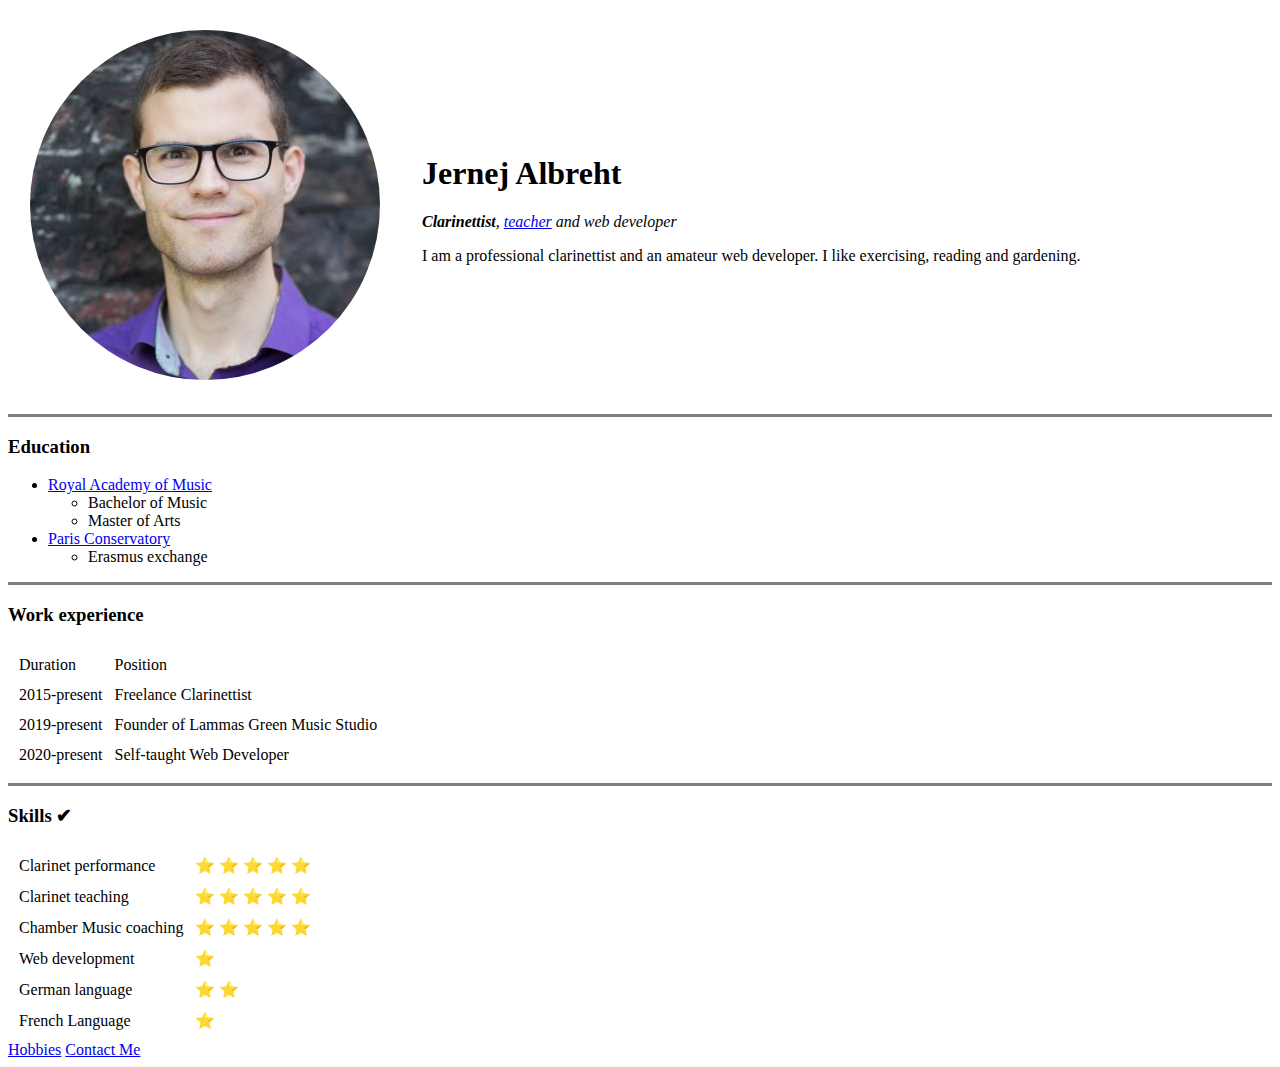
<file: index.html>
<!DOCTYPE html>
<html lang="" dir="ltr">

<head>
  <meta charset="utf-8">
  <title>Jernej's Personal Site</title>
</head>

<body>
  <table cellpadding="20">
    <tr>
      <td><img src="images/jernejprofilephotocircle.png" alt="Jernej's profile picture"></td>
      <td><h1>Jernej Albreht</h1>
      <p><em><strong>Clarinettist</strong>, <a href="https://lammasgreenmusicstudio.co.uk/">teacher</a> and web developer</em></p>
      <p>I am a professional clarinettist and an amateur web developer. I like exercising, reading and gardening.</p></td>
    </tr>
  </table>
  <hr size=3 noshade>
  <h3>Education</h3>
  <ul>
    <li><a href="https://www.ram.ac.uk/">Royal Academy of Music</a></li>
      <ul>
        <li>Bachelor of Music</li>
        <li>Master of Arts</li>
      </ul>
    <li><a href="http://www.conservatoiredeparis.fr/accueil/">Paris Conservatory</a></li>
      <ul>
        <li>Erasmus exchange</li>
      </ul>
  </ul>
  <hr size=3 noshade>
  <h3>Work experience</h3>
  <table cellspacing="10">
    <thead>
      <tr>
        <td>Duration</td>
        <td>Position</td>
      </tr>
    </thead>
    <tbody>
    <tr>
      <td>2015-present</td>
      <td>Freelance Clarinettist</td>
    </tr>
    <tr>
      <td>2019-present</td>
      <td>Founder of Lammas Green Music Studio</td>
    </tr>
    <tr>
      <td>2020-present</td>
      <td>Self-taught Web Developer</td>
    </tr>
    </tbody>
  </table>
  <hr size=3 noshade>
  <h3>Skills ✔</h3>
  <table cellspacing="10">
        <tr>
          <td>Clarinet performance</td>
          <td>&#11088; &#11088; &#11088; &#11088; &#11088;</td>
        </tr>
        <tr>
          <td>Clarinet teaching</td>
          <td>&#11088; &#11088; &#11088; &#11088; &#11088;</td>
        </tr>
        <tr>
          <td>Chamber Music coaching</td>
          <td>&#11088; &#11088; &#11088; &#11088; &#11088;</td>
        </tr>
        <tr>
          <td>Web development</td>
          <td>&#11088;</td>
        </tr>
        <tr>
          <td>German language</td>
          <td>&#11088; &#11088;</td>
        </tr>
        <tr>
          <td>French Language</td>
          <td>&#11088;</td>
        </tr>
</table>
<a href="hobbies.html">Hobbies</a>
<a href="contact-me.html">Contact Me</a>
</body>

</html>
</file>
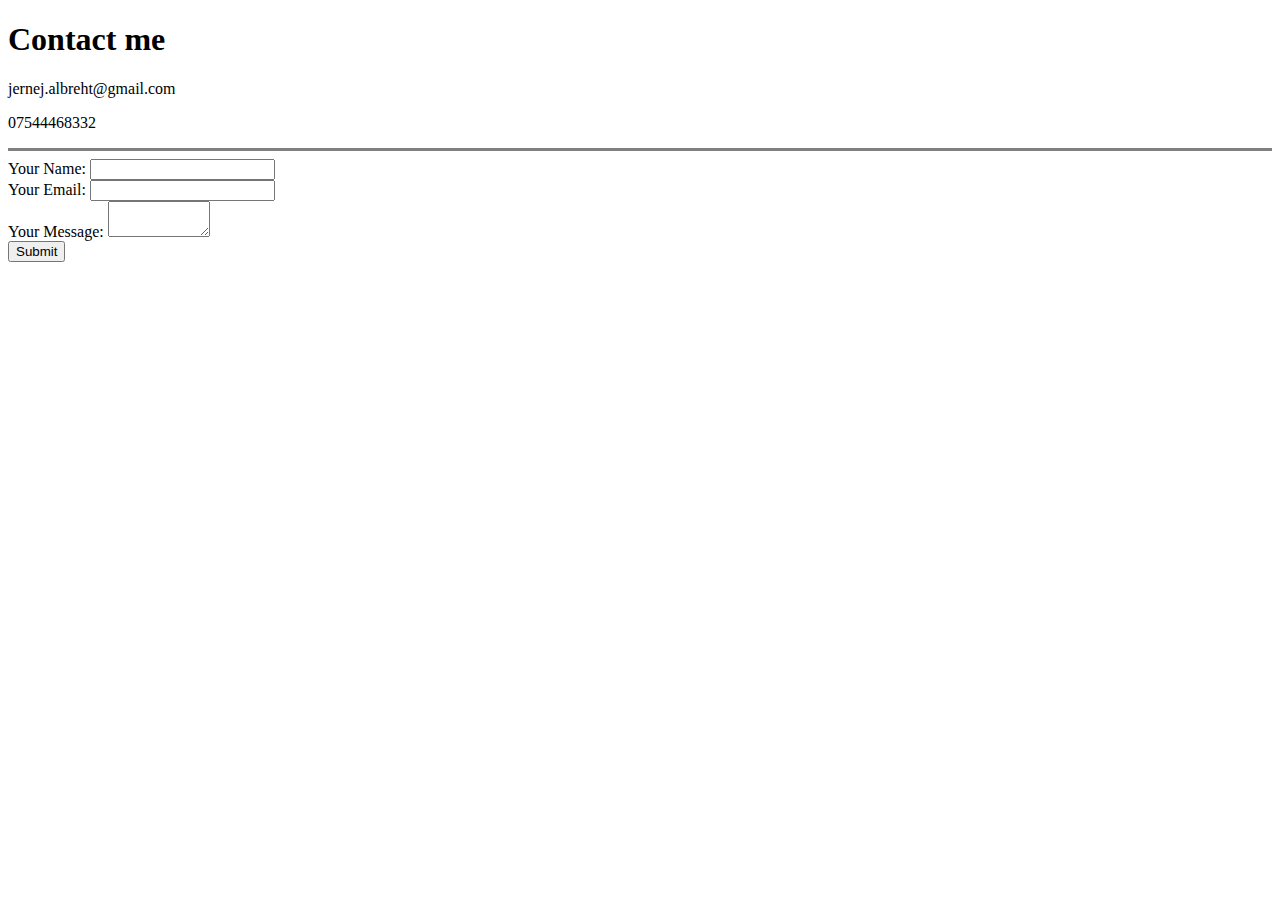
<file: contact-me.html>
<!DOCTYPE html>
<html lang="en" dir="ltr">
  <head>
    <meta charset="utf-8">
    <title>Contact me</title>
  </head>
  <body>
    <h1>Contact me</h1>
    <p>jernej.albreht@gmail.com</p>
    <p>07544468332</p>
    <hr size="3" noshade>
    <form action="mailto:jernej.albreht@gmail.com" method="post" enctype="text/plain">
      <label>Your Name:</label>
      <input type="text" name="yourName"><br>
      <label>Your Email:</label>
      <input type="email" name="yourEmail"><br>
      <label>Your Message:</label>
      <textarea name="yourMessage" rows="2" cols="10"></textarea><br>
      <input type="submit">
    </form>
  </body>
</html>
</file>
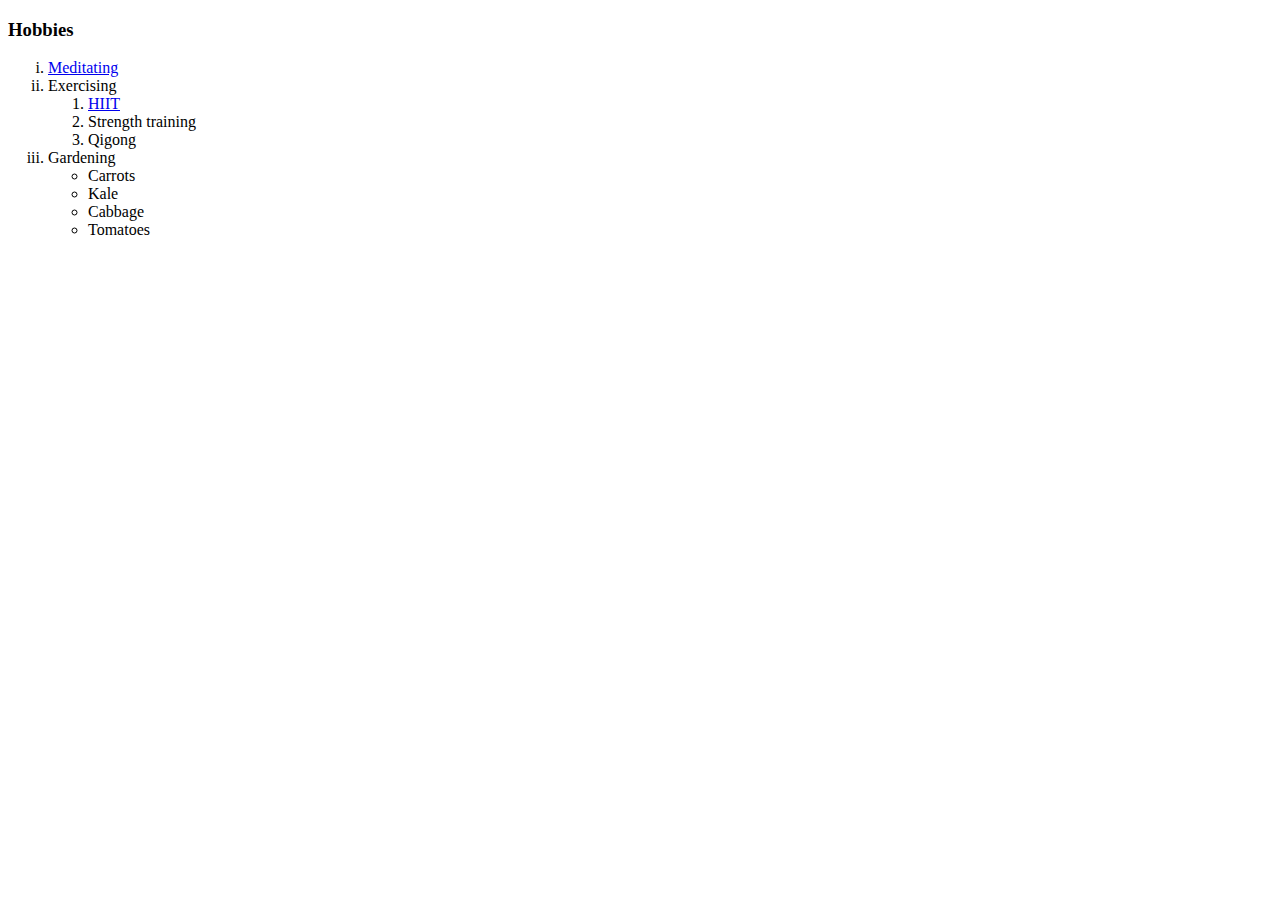
<file: hobbies.html>
<!DOCTYPE html>
<html lang="en" dir="ltr">
  <head>
    <meta charset="utf-8">
    <title>Hobbies</title>
  </head>
  <body>
    <h3>Hobbies</h3>
      <ol type=i>
        <li><a href="https://www.headspace.com/">Meditating</a></li>
        <li>Exercising</li>
          <ol>
            <li><a href="https://www.youtube.com/watch?v=8JpKOczCPHU">HIIT</a></li>
            <li>Strength training</li>
            <li>Qigong</li>
          </ol>
        <li>Gardening</li>
          <ul>
            <li>Carrots</li>
            <li>Kale</li>
            <li>Cabbage</li>
            <li>Tomatoes</li>
          </ul>
      </ol>  
  </body>
</html>
</file>
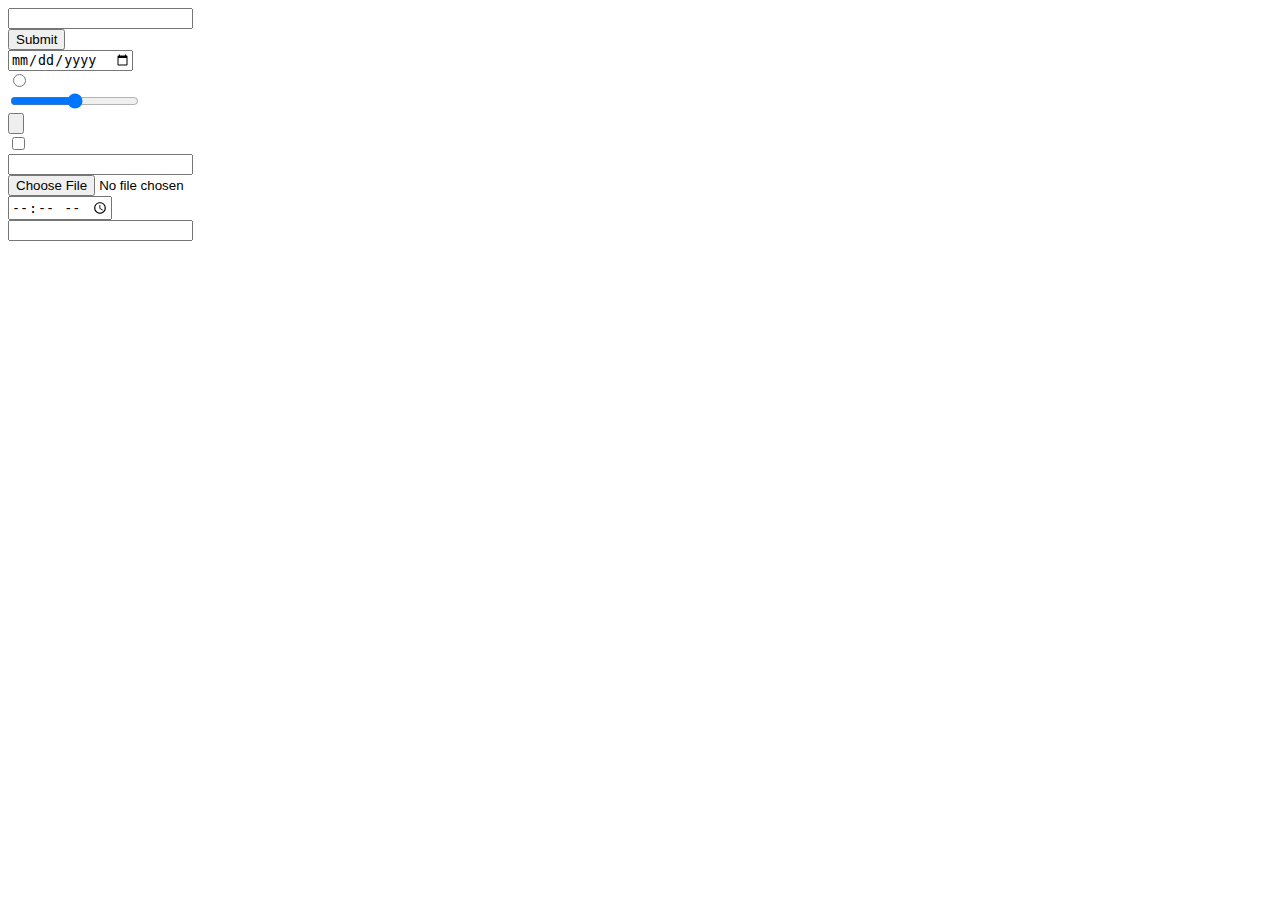
<file: inputs.html>
<!DOCTYPE html>
<html lang="en" dir="ltr">
  <head>
    <meta charset="utf-8">
    <title>HTML Inputs</title>
  </head>
  <body>
    <input type="text">
    <br>
    <input type="submit">
    <br>
    <input type="date">
    <br>
    <input type="radio">
    <br>
    <input type="range">
    <br>
    <input type="button">
    <br>
    <input type="checkbox">
    <br>
    <input type="email">
    <br>
    <input type="file">
    <br>
    <input type="time">
    <br>
    <input type="password">
  </body>
</html>
</file>
